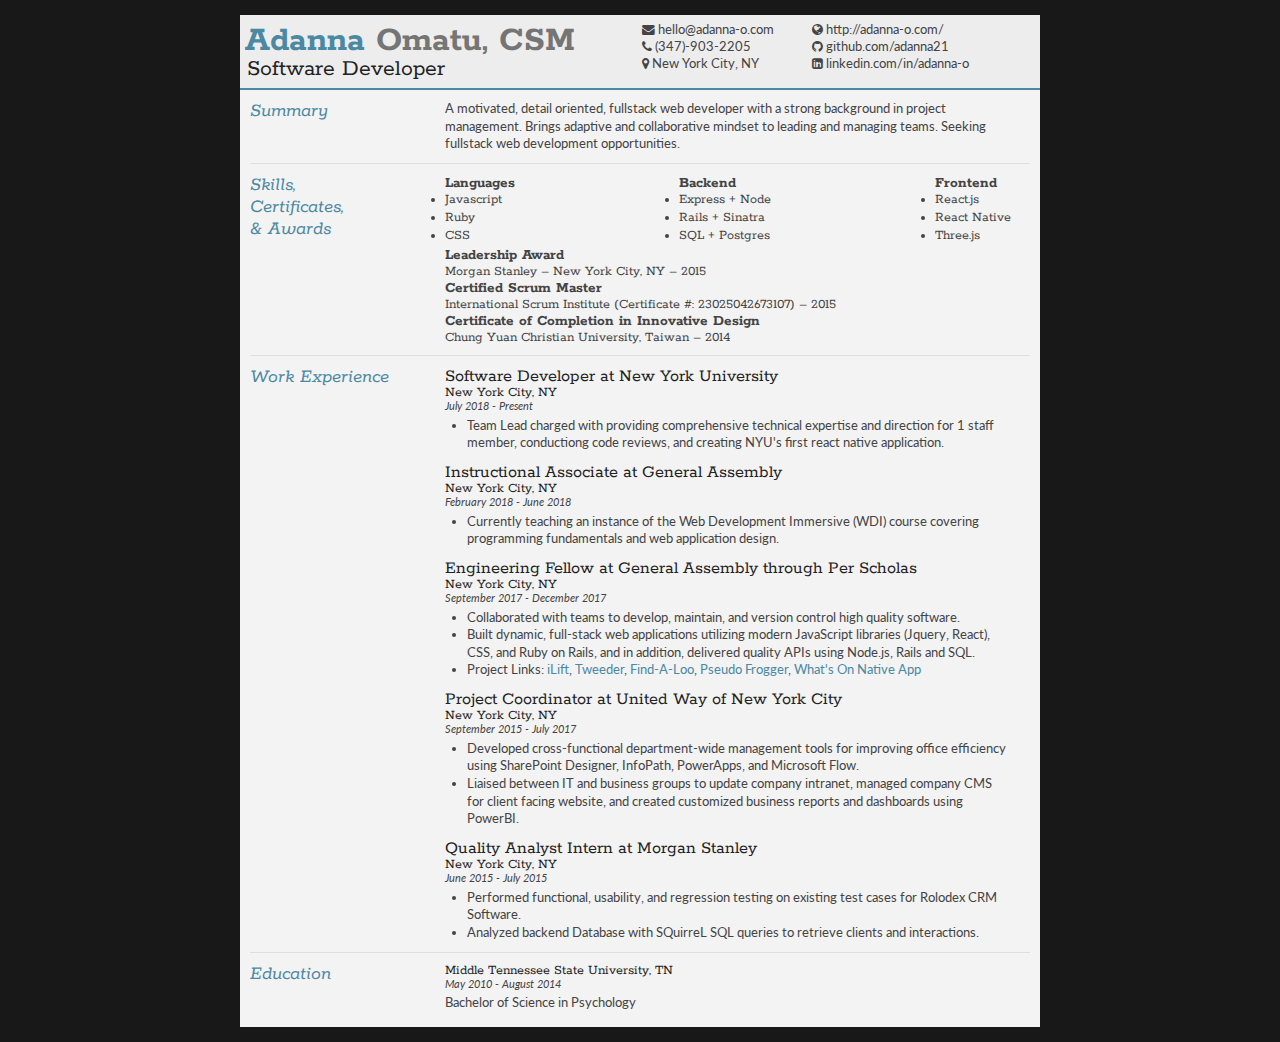
<file: resume.html>
<!DOCTYPE html>
<html>
  <head>
    <title>Adanna Omatu_Curriculum Vitae</title>
    <meta name="viewport" content="width=device-width" />
    <meta name="description" content="The Curriculum Vitae of Adanna Omatu." />
    <meta charset="UTF-8" />
    <link type="text/css" rel="stylesheet" href="./css/resume.css" />
    <link
      href="http://fonts.googleapis.com/css?family=Rokkitt:400,700|Lato:400,300"
      rel="stylesheet"
      type="text/css"
    />
    <link
      rel="stylesheet"
      href="https://cdnjs.cloudflare.com/ajax/libs/font-awesome/4.7.0/css/font-awesome.min.css"
    />
    <!-- favicon -->
    <!-- <link rel="apple-touch-icon" sizes="180x180" href="/apple-touch-icon.png">
		<link rel="icon" type="image/png" sizes="32x32" href="/favicon-32x32.png">
		<link rel="icon" type="image/png" sizes="16x16" href="/favicon-16x16.png">
		<link rel="manifest" href="/site.webmanifest">
		<link rel="mask-icon" href="/safari-pinned-tab.svg" color="#5bbad5">
		<meta name="msapplication-TileColor" content="#000000">
		<meta name="theme-color" content="#000000"> -->
  </head>

  <body id="top">
    <div id="cv" class="instaFade">
      <div class="mainDetails">
        <div id="name">
          <h1 class="quickFade delayTwo">
            Adanna
            <span>Omatu, CSM</span>
          </h1>
          <h2 class="quickFade delayThree">Software Developer</h2>
        </div>

        <div id="contactDetails" class="quickFade delayFour">
          <ul>
            <li>
              <i class="fa fa-envelope" aria-hidden="true"></i>
              <a href="mailto: hello@adanna-o.com">hello@adanna-o.com</a>
            </li>
            <li>
              <i class="fa fa-phone" aria-hidden="true"></i>
              <a href="tel://1-347-903-2205">(347)-903-2205</a>
            </li>
            <li>
              <i class="fa fa-map-marker" aria-hidden="true"></i>
              <a
                href="https://maps.google.com/maps?q=New+York+Bushwick"
                target="_blank"
                >New York City, NY</a
              >
            </li>
            <li>
              <i class="fa fa-globe" aria-hidden="true"></i>
              <a href="http://adanna-o.com/" target="_blank"
                >http://adanna-o.com/</a
              >
            </li>
            <li>
              <i class="fa fa-github " aria-hidden="true"></i>
              <a href="http://github.com/adanna21" target="_blank">
                github.com/adanna21</a
              >
            </li>
            <li>
              <i class="fa fa-linkedin-square" aria-hidden="true"></i>
              <a href="https://www.linkedin.com/in/adanna-o/" target="_blank">
                linkedin.com/in/adanna-o</a
              >
            </li>
          </ul>
        </div>
        <div class="clear"></div>
      </div>
      <div id="mainArea" class="quickFade delayFive">
        <section>
          <article class="summary">
            <div class="sectionTitle">
              <h1>Summary</h1>
            </div>
            <div class="sectionContent">
              <p>
                A motivated, detail oriented, fullstack web developer with a
                strong background in project management. Brings adaptive and
                collaborative mindset to leading and managing teams. Seeking
                fullstack web development opportunities.
              </p>
            </div>
          </article>
          <div class="clear"></div>
        </section>
        <section>
          <div class="sectionTitle">
            <h1>
              Skills, <br />
              Certificates, <br />
              & Awards
            </h1>
          </div>

          <div class="sectionContent">
            <div class="keySkills">
              <ul>
                <span>Languages</span>
                <li>Javascript</li>
                <li>Ruby</li>
                <li>CSS</li>
              </ul>
              <ul>
                <span>Backend</span>
                <li>Express + Node</li>
                <li>Rails + Sinatra</li>
                <li>SQL + Postgres</li>
              </ul>
              <ul>
                <span>Frontend</span>
                <li>React.js</li>
                <li>React Native</li>
                <li>Three.js</li>
              </ul>
            </div>
            <ul class="certificates">
              <li>
                <span>Leadership Award</span>
                <br />
                Morgan Stanley – New York City, NY – 2015
              </li>
              <li>
                <span>Certified Scrum Master</span>
                <br />
                International Scrum Institute (Certificate #: 23025042673107) –
                2015
              </li>
              <li>
                <span>Certificate of Completion in Innovative Design</span>
                <br />
                Chung Yuan Christian University, Taiwan – 2014
              </li>
            </ul>
          </div>
          <div class="clear"></div>
        </section>

        <section>
          <div class="sectionTitle">
            <h1>Work Experience</h1>
          </div>

          <div class="sectionContent">
            <article>
              <h2>Software Developer at New York University</h2>
              <h3>New York City, NY</h3>
              <p class="subDetails">July 2018 - Present</p>
              <ul class="workDetails">
                <li>
                  Team Lead charged with providing comprehensive technical
                  expertise and direction for 1 staff member, conductiong code
                  reviews, and creating NYU's first react native application.
                </li>
              </ul>
            </article>
            <article>
              <h2>Instructional Associate at General Assembly</h2>
              <h3>New York City, NY</h3>
              <p class="subDetails">February 2018 - June 2018</p>
              <ul class="workDetails">
                <li>
                  Currently teaching an instance of the Web Development
                  Immersive (WDI) course covering programming fundamentals and
                  web application design.
                </li>
                <!-- <li>Create lesson plans and critical assessments for the WDI introductory and in-class curriculum.</li> -->
              </ul>
            </article>
            <article>
              <h2>
                Engineering Fellow at General Assembly through Per Scholas
              </h2>
              <h3>New York City, NY</h3>
              <p class="subDetails">September 2017 - December 2017</p>
              <ul class="workDetails">
                <li>
                  Collaborated with teams to develop, maintain, and version
                  control high quality software.
                </li>
                <li>
                  Built dynamic, full-stack web applications utilizing modern
                  JavaScript libraries (Jquery, React), CSS, and Ruby on Rails,
                  and in addition, delivered quality APIs using Node.js, Rails
                  and SQL.
                </li>
                <li>
                  Project Links:
                  <a
                    href="https://github.com/adanna21/workout-app"
                    target="_blank"
                  >
                    iLift</a
                  >,
                  <a href="https://github.com/adanna21/Tweeder" target="_blank">
                    Tweeder</a
                  >,
                  <a
                    href="https://github.com/adanna21/free-bathroom-app"
                    target="_blank"
                  >
                    Find-A-Loo</a
                  >,
                  <a
                    href="https://github.com/adanna21/froggerGame"
                    target="_blank"
                  >
                    Pseudo Frogger</a
                  >,
                  <a
                    href="https://github.com/adanna21/whats-on-native-app"
                    target="_blank"
                  >
                    What's On Native App</a
                  >
                </li>
              </ul>
            </article>

            <article>
              <h2>Project Coordinator at United Way of New York City</h2>
              <h3>New York City, NY</h3>
              <p class="subDetails">September 2015 - July 2017</p>
              <ul class="workDetails">
                <li>
                  Developed cross-functional department-wide management tools
                  for improving office efficiency using SharePoint Designer,
                  InfoPath, PowerApps, and Microsoft Flow.
                </li>
                <li>
                  Liaised between IT and business groups to update company
                  intranet, managed company CMS for client facing website, and
                  created customized business reports and dashboards using
                  PowerBI.
                </li>
              </ul>
            </article>

            <article>
              <h2>Quality Analyst Intern at Morgan Stanley</h2>
              <h3>New York City, NY</h3>
              <p class="subDetails">June 2015 - July 2015</p>
              <ul class="workDetails">
                <li>
                  Performed functional, usability, and regression testing on
                  existing test cases for Rolodex CRM Software.
                </li>
                <li>
                  Analyzed backend Database with SQuirreL SQL queries to
                  retrieve clients and interactions.
                </li>
              </ul>
            </article>
          </div>
          <div class="clear"></div>
        </section>

        <!-- <section>
          <div class="sectionTitle">
            <h1>Global Experience</h1>
          </div>

          <div class="sectionContent">
            <article>
              <h3>
                Colegio Bilingüe Centro De Estudios Delin in Santo Domingo,
                Dominican Republic
              </h3>
              <p class="subDetails">September 2014 - December 2014</p>
              <p>
                Taught 20+ 2nd grade ESL students English, Math, and Science,
                and coordinated with parents, teachers, and counselors to assess
                student progress.
              </p>
            </article>

            <article>
              <h3>Casa De Sion Orphanage in Sololá, Guatemala / MTSU</h3>
              <p class="subDetails">January 2014 - May 2014</p>
              <p>
                Researched, wrote and produced an interactive and educational
                touring show to educate children in dental health, hygiene, and
                anger management.
              </p>
            </article>
          </div>
          <div class="clear"></div>
        </section> -->
        <section>
          <div class="sectionTitle">
            <h1>Education</h1>
          </div>

          <div class="sectionContent">
            <!-- <article>
              <h3>NPower Technology Service Corps Program, NY</h3>
              <p class="subDetails">January 2015 - July 2015</p>
              <p>22-week training in Computer Fundamentals, Networking, Web, and MS Office</p>
            </article> -->

            <article>
              <h3>Middle Tennessee State University, TN</h3>
              <p class="subDetails">May 2010 - August 2014</p>
              <p>Bachelor of Science in Psychology</p>
            </article>
          </div>
          <div class="clear"></div>
        </section>
      </div>
    </div>
    <script type="text/javascript">
      var gaJsHost =
        'https:' == document.location.protocol ? 'https://ssl.' : 'http://www.';
      document.write(
        unescape(
          "%3Cscript src='" +
            gaJsHost +
            "google-analytics.com/ga.js' type='text/javascript'%3E%3C/script%3E"
        )
      );
    </script>
    <script type="text/javascript">
      var pageTracker = _gat._getTracker('UA-3753241-1');
      pageTracker._initData();
      pageTracker._trackPageview();
    </script>
  </body>
</html>
</file>
<file: css/resume.css>
html,body,div,span,object,iframe,h1,h2,h3,h4,h5,h6,p,blockquote,pre,abbr,address,cite,code,del,dfn,em,img,ins,kbd,q,samp,small,strong,sub,sup,var,b,i,dl,dt,dd,ol,ul,li,fieldset,form,label,legend,table,caption,tbody,tfoot,thead,tr,th,td,article,aside,canvas,details,figcaption,figure,footer,header,hgroup,menu,nav,section,summary,time,mark,audio,video {
  border:0;
  font:inherit;
  font-size:100%;
  margin:0;
  padding:0;
  vertical-align:baseline;
  }
  
article,aside,details,figcaption,figure,footer,header,hgroup,menu,nav,section {
display:block;
}

html, body {background: #181818; font-family: 'Lato', helvetica, arial, sans-serif; font-size: 14px; color: #222;}

.clear {clear: both;}

p {
  font-size: .9em;
  line-height: 1.4em;
  margin-bottom: 10px;
  color: #444;
}

#cv {
  width: 100%;
  max-width: 800px;
  background: #f3f3f3;
  margin: 15px auto;
}

.mainDetails {
  display: flex;
  justify-content: space-between;
  padding: 5px 5px;
  border-bottom: 2px solid #4B88A2;
  background: #ededed;
}

#name h1 {
  font-size: 2.6em;
  font-weight: 700;
  font-family: 'Rokkitt', Helvetica, Arial, sans-serif;
  margin-bottom: -6px;
  color: #4B88A2;
}

#name span {
  color: #757575;
}

#name h2 {
  font-size: 1.7em;
  margin-left: 2px;
  font-family: 'Rokkitt', Helvetica, Arial, sans-serif;
}

#mainArea {
  padding: 0 10px;
}

#contactDetails ul {
  list-style-type: none;
  font-size: 0.9em;
  margin-top: 2px;
  -ms-column-count: 2;
  -o-column-count: 2;
  -moz-column-count: 2;
  -webkit-column-count: 2;
  column-count: 2;
}

#contactDetails ul li {
  margin-bottom: 2px;
  color: #444;
}

#contactDetails ul li a, a[href^=tel] {
  color: #444;
  text-decoration: none;
  -webkit-transition: all .3s ease-in;
  -moz-transition: all .3s ease-in;
  -o-transition: all .3s ease-in;
  -ms-transition: all .3s ease-in;
  transition: all .3s ease-in;
}

#contactDetails ul li a:hover{
  color: #4B88A2;
}


section {
  display: flex;
  border-top: 1px solid #dedede;
  padding: 10px 0 0;
}

section:first-child {
  border-top: 0;
}

section:last-child {
  padding: 10px 0 5px;
}

article {
  display: flex;
  flex-direction: column;
}

.summary {
  display: flex;
  flex-direction: row;
}

.sectionTitle {
  /*float: left;*/
  width: 25%;
}

.sectionContent {
  /*float: right;*/
  width: 72.5%;
}

.sectionTitle h1 {
  font-family: 'Rokkitt', Helvetica, Arial, sans-serif;
  font-style: italic;
  font-size: 1.4em;
  color: #4B88A2;
}

.sectionContent h2 {
  font-family: 'Rokkitt', Helvetica, Arial, sans-serif;
  font-size: 1.3em;
  margin-bottom: -2px;
}
.sectionContent h3 {
  font-family: 'Rokkitt', Helvetica, Arial, sans-serif;
  font-size: 1em;
  margin-bottom: -2px;
}
.sectionContent a {
  text-decoration: none;
  color: #4B88A2;
}

.sectionContent a:hover {
  text-decoration: underline;
}

.subDetails {
  font-size: 0.8em;
  font-style: italic;
  margin-bottom: 3px;
}

.workDetails {
  margin-bottom: 10px;
}

.workDetails li {
  font-size: .9em;
  line-height: 1.4em;

  margin-left: 22px;
  color: #444;
}

.keySkills {
  list-style-type: none;
  font-family: 'Rokkitt', Helvetica, Arial, sans-serif;
  /* -moz-column-count:3;
  -webkit-column-count:3;
  column-count:3; */
  /* margin-bottom: 10px; */
  font-size: 1em;
  color: #444;
  display: flex;
  flex-wrap: wrap;
  justify-content: space-between;

}

.keySkills ul li {
  margin-bottom: 3px;
}
.keySkills span , .certificates span {
  font-size: 1.1em;
  font-weight: bold;
}
.certificates {
  list-style-type: none;
  font-family: 'Rokkitt', Helvetica, Arial, sans-serif;
  margin-bottom: 10px;
  font-size: 1em;
  color: #444;
}
@media all and (min-width: 602px) and (max-width: 800px) {
  .keySkills {
  /* -moz-column-count:2;
  -webkit-column-count:2;
  column-count:2; */
  }
}

@media all and (max-width: 601px) {
  #cv {
    width: 95%;
    margin: 10px auto;
    min-width: 580px;
  }

  #name, #contactDetails {
    float: none;
    width: 100%;
    text-align: center;
  }

  .sectionTitle, .sectionContent {
    float: none;
    width: 100%;
  }

  .sectionTitle {
    margin-left: -2px;
    font-size: 1.25em;
  }

  .keySkills {
    -moz-column-count:2;
    -webkit-column-count:2;
    column-count:2;
  }
}

@media all and (max-width: 480px) {
  .mainDetails {
    padding: 15px 15px;
  }

  section {
    padding: 15px 0 0;
  }

  #mainArea {
    padding: 0 25px;
  }


  .keySkills {
  -moz-column-count:1;
  -webkit-column-count:1;
  column-count:1;
  }

  #name h1 {
    line-height: .8em;
    margin-bottom: 4px;
  }
}

@media print {
    #cv {
        width: 100%;
    }
}

@-webkit-keyframes reset {
  0% {
    opacity: 0;
  }
  100% {
    opacity: 0;
  }
}

@-webkit-keyframes fade-in {
  0% {
    opacity: 0;
  }
  40% {
    opacity: 0;
  }
  100% {
    opacity: 1;
  }
}

@-moz-keyframes reset {
  0% {
    opacity: 0;
  }
  100% {
    opacity: 0;
  }
}

@-moz-keyframes fade-in {
  0% {
    opacity: 0;
  }
  40% {
    opacity: 0;
  }
  100% {
    opacity: 1;
  }
}

@keyframes reset {
  0% {
    opacity: 0;
  }
  100% {
    opacity: 0;
  }
}

@keyframes fade-in {
  0% {
    opacity: 0;
  }
  40% {
    opacity: 0;
  }
  100% {
    opacity: 1;
  }
}

.instaFade {
    -webkit-animation-name: reset, fade-in;
    -webkit-animation-duration: 1.5s;
    -webkit-animation-timing-function: ease-in;

  -moz-animation-name: reset, fade-in;
    -moz-animation-duration: 1.5s;
    -moz-animation-timing-function: ease-in;

  animation-name: reset, fade-in;
    animation-duration: 1.5s;
    animation-timing-function: ease-in;
}

.quickFade {
    -webkit-animation-name: reset, fade-in;
    -webkit-animation-duration: 2.5s;
    -webkit-animation-timing-function: ease-in;

  -moz-animation-name: reset, fade-in;
    -moz-animation-duration: 2.5s;
    -moz-animation-timing-function: ease-in;

  animation-name: reset, fade-in;
    animation-duration: 2.5s;
    animation-timing-function: ease-in;
}

.delayOne {
  -webkit-animation-delay: 0, .5s;
  -moz-animation-delay: 0, .5s;
  animation-delay: 0, .5s;
}

.delayTwo {
  -webkit-animation-delay: 0, 1s;
  -moz-animation-delay: 0, 1s;
  animation-delay: 0, 1s;
}

.delayThree {
  -webkit-animation-delay: 0, 1.5s;
  -moz-animation-delay: 0, 1.5s;
  animation-delay: 0, 1.5s;
}

.delayFour {
  -webkit-animation-delay: 0, 2s;
  -moz-animation-delay: 0, 2s;
  animation-delay: 0, 2s;
}

.delayFive {
  -webkit-animation-delay: 0, 2.5s;
  -moz-animation-delay: 0, 2.5s;
  animation-delay: 0, 2.5s;
}
</file>
